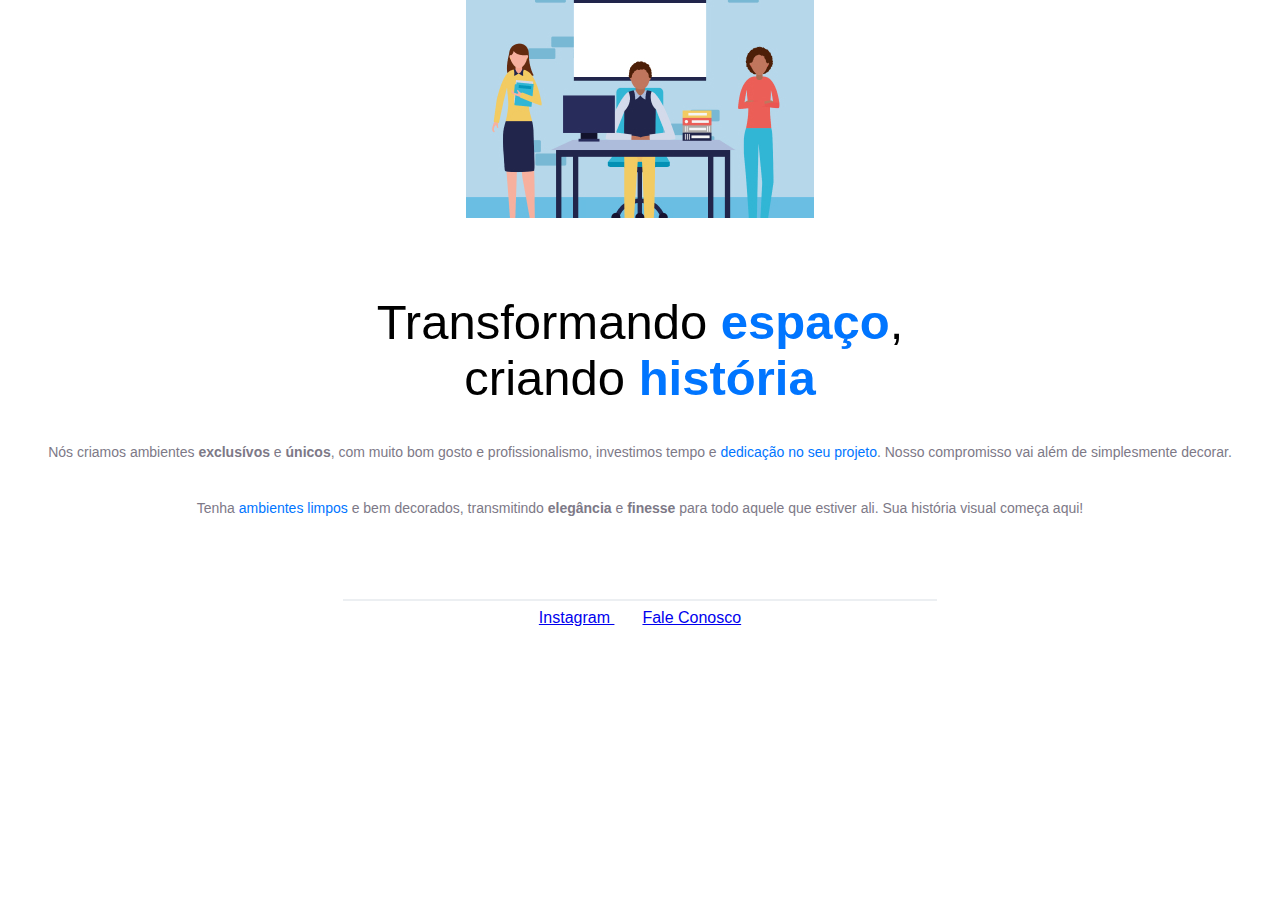
<file: index.html>
<!DOCTYPE html>
<html lang="pt-br">
<head>
    <meta charset="UTF-8">
    <meta name="viewport" content="width=device-width, initial-scale=1.0">
    <title>Página Principal</title>

    <link rel="stylesheet" type="text/css" href="style.css" />

</head>
<body>
        <div id="here">
            <img src="./img/img1.jpg" alt="Desenho de uma pessoa com uma camisa amarela com móveis"/>
        </div>

        <h1>Transformando <span>espaço</span>, </br>criando <span>história</span></h1>

        <div id="main">
            <p>
                Nós criamos ambientes <strong>exclusívos</strong> e <strong>únicos</strong>, com muito bom gosto e profissionalismo, 
                investimos tempo e <span>dedicação no seu projeto</span>. Nosso compromisso vai além de simplesmente decorar.
                </br>
                </br>
                Tenha <span>ambientes limpos</span> e bem decorados, transmitindo <strong>elegância</strong>  e <strong>finesse</strong> para todo aquele que estiver ali. 
                Sua história visual começa aqui!
            </p>
        </div>

        <div id="footer">
            <div class="line"></div>
            
            <a target="_blank" href="https://instagram.com/brunobandeiraf">
                Instagram
            </a>

            <a target="_blank" href="mailto:bruno.bf@unitins.br">
                Fale Conosco
            </a>
        </div>
            
</body>
</html>
</file>
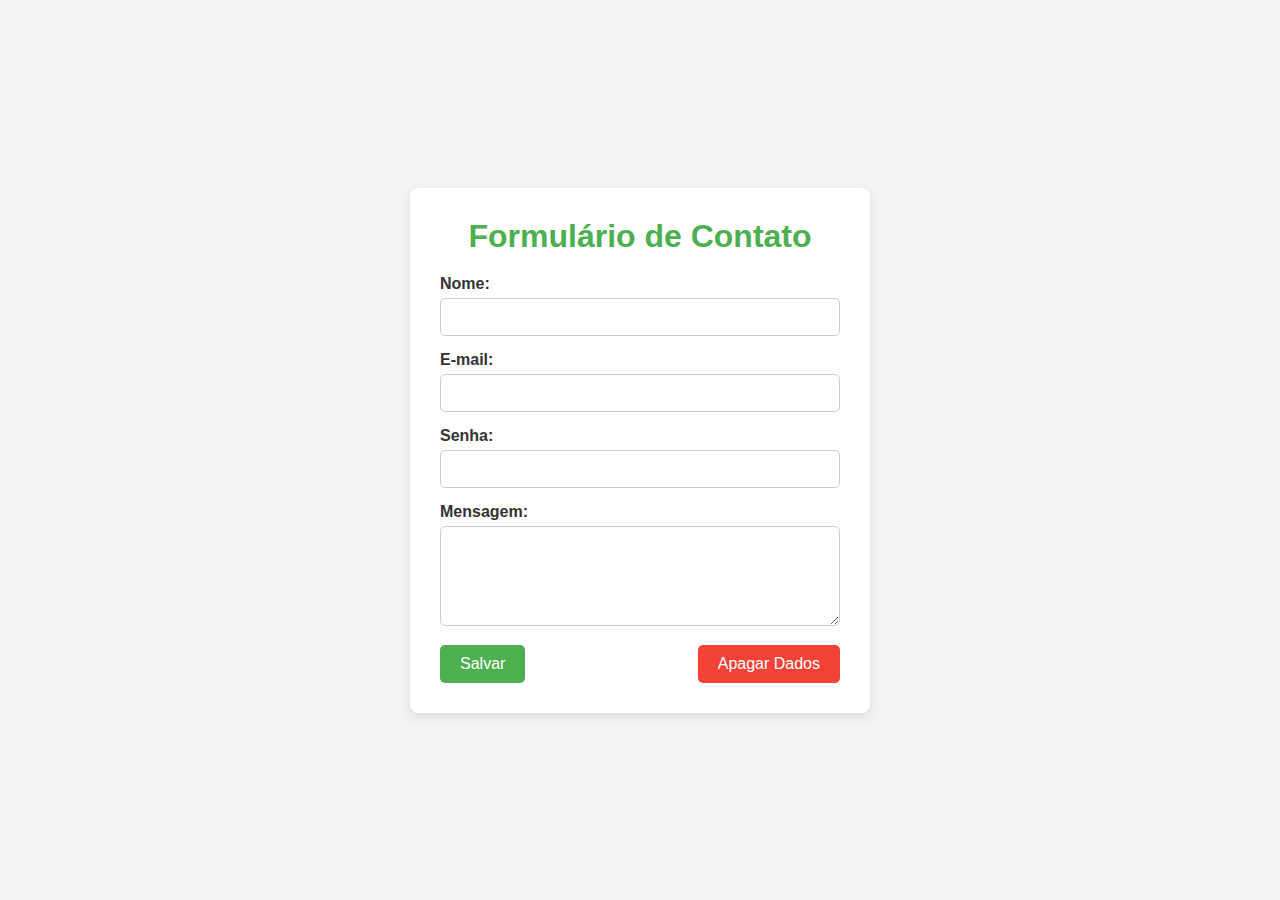
<file: 04_Aula/index.html>
<!DOCTYPE html>
<html lang="pt-BR">
<head>
    <meta charset="UTF-8">
    <meta name="viewport" content="width=device-width, initial-scale=1.0">
    <title>Formulário de Cadastro</title>
    <link rel="stylesheet" href="./css/index.css">
    <script src="./js/index.js"></script>
</head>
<body>
    <div class="container">
        <h1>Formulário de Contato</h1>
        <form id="contactForm">
            <div class="form-group">
                <label for="name"> Nome: </label>
                <input type="text" id="name"name="name" required>
            </div>    

            <div class="form-group">
                <label for="email"> E-mail: </label>
                <input type="email" id="email"name="email" required>
            </div> 

            <div class="form-group">
                <label for="password"> Senha: </label>
                <input type="password" id="password"name="password" required>
            </div>  

            <div class="form-group">
                <label for="message"> Mensagem: </label>
                <textarea id="message"name="message" required></textarea>
            </div> 

            <div class="buttons">
                <button type="button" class="save" onclick="saveForm()">Salvar</button>
                <button type="button" class="clear" onclick="clearForm()">Apagar Dados</button>
            </div>
        </form>    
    </div>
</body>
</html>
</file>
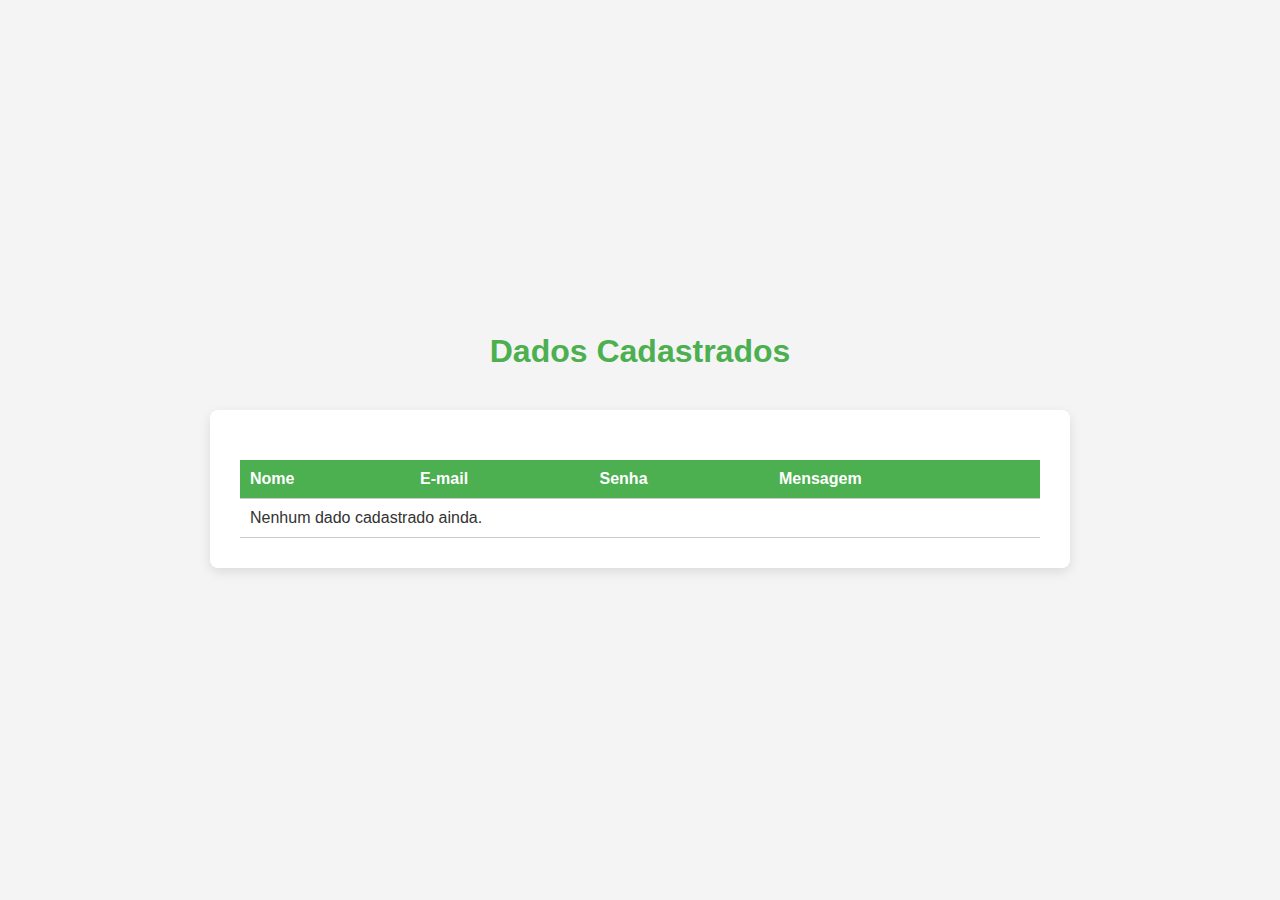
<file: 04_Aula/list.html>
<!DOCTYPE html>
<html lang="pt-BR">
<head>
    <meta charset="UTF-8">
    <meta name="viewport" content="width=device-width, initial-scale=1.0">
    <title>Lista de Dados Cadastrados</title>
    <link rel="stylesheet" href="./css/list.css">
    <script src="./js/list.js"></script>
</head>
<body>
    <h1> Dados Cadastrados</h1>
    
    <div class="container">
        <table id="dataTable">
            <thead>
                <tr>
                    <th>Nome</th>
                    <th>E-mail</th>
                    <th>Senha</th>
                    <th>Mensagem</th>
                </tr>
            </thead>
            <tbody>
                <!--Dados do LocalStorage serão listados aqui -->        
            </tbody>
        </table>
    </div>    
</body>
</html>
</file>
<file: style.css>
body {
    font-family: sans-serif;

    text-align: center;
    margin: 0;
}

#here{
    width: 593px;
    margin: 0 auto 72px;
}

/*#here img {
    margin-bottom: 72px;
}*/
 h1 {
    font-size: 49px;
    line-height: 56px;
    font-weight: normal;

    margin-bottom: 32px;
 }

 h1 span {
    color: #0075FF;
    font-weight: bold;
 }

 span {
    color: #0075FF;
 }

/*#main {
    width: 592px;
}*/

 p {
    color: #7D7987;
    font-size: 14px;
    line-height: 28px;

    margin-bottom: 77px;
    
 }

 #footer a + a {
    margin-left: 28px;
    margin-bottom: 33px;
 }


 .line {
    width: 592px;
    height: 0px;
    margin: 0 auto 8px;

    /*margin-top: 0;
    margin-left: auto;
    margin-right: auto;
    margin-bottom: 8px;*/

    border: 1px solid #ECEFF2;
 }
</file>
<file: 04_Aula/css/list.css>
body, h1, table {
    margin: 0;
    padding: 0;
}

body {
    font-family: Arial, Helvetica, sans-serif;
    background-color: #f4f4f4;
    display: flex;
    justify-content: center;
    align-items: center;
    height: 100vh;
    color: #333;
    flex-direction: column;
}

.container {
    background-color: #ffffff;
    padding: 30px;
    border-radius: 8px;
    box-shadow: 0 4px 12px rgba(0,0,0,0.1);
    width: 100%;
    max-width: 800px;
    margin-top: 20px;
}

h1 {
    text-align: center;
    color: #4CAF50;
    margin-bottom: 20px;
}

table {
    width: 100%;
    border-collapse: collapse;
    margin-top: 20px;
}

th, td {
    padding: 10px;
    text-align: left;
    border-bottom: 1px solid #ccc;
}

th {
    background-color: #4CAF50;
    color: white;
}

tr:nth-child(){
    background-color: #f2f2f2;
}
</file>
<file: 04_Aula/css/index.css>
/* Resetando alguns estilos padrão */
 body, h1, form {
    margin: 0;
    padding: 0;
 }
 
 body {
     font-family: Arial, sans-serif;
     background-color: #f4f4f4; /* Cor de fundo clara para a página */
     display: flex;
     justify-content: center;
     align-items: center;
     height: 100vh; /* Ocupa toda a altura da tela */
     color: #333;
 }
 
 .container {
     background-color: #ffffff; /* Cor de fundo para a div */
     padding: 30px;
     border-radius: 8px;
     box-shadow: 0 4px 12px rgba(0, 0, 0, 0.1); /* Sombra para dar profundidade */
     width: 100%;
     max-width: 400px; /* Largura máxima para o formulário */
 }
 
 h1 {
     text-align: center;
     color: #4CAF50; /* Cor do título */
     margin-bottom: 20px;
 }
 
 .form-group {
     margin-bottom: 15px;
 }
 
 label {
     display: block;
     margin-bottom: 5px;
     font-weight: bold;
 }
 
 input[type="text"], input[type="email"], input[type="password"], textarea {
     width: 100%; 
     padding: 10px; 
     border: 1px solid #ccc; /* Define a borda do campo com uma cor cinza clara */
     border-radius: 5px; /* Arredonda os cantos da borda para um visual mais suave */
     font-size: 14px; 
     box-sizing: border-box; /* Garante que o padding e a borda sejam incluídos no cálculo da largura e altura do elemento */
 }
 
 
 textarea {
     resize: vertical; /* Permite que o usuário redimensione a área de texto apenas na direção vertical */
     height: 100px; 
 }
 
 .buttons {
     display: flex; /* Usa o Flexbox para organizar os botões dentro do contêiner */
     justify-content: space-between; /* Distribui os botões de forma que fiquem igualmente espaçados ao longo do eixo horizontal */
 }
 
 button {
     padding: 10px 20px;
     border: none;
     border-radius: 5px;
     font-size: 16px;
     cursor: pointer;
    /* Adiciona uma transição suave na mudança de cor de fundo */
     transition: background-color 0.3s; 
 
 }
 
 button.save {
     background-color: #4CAF50;
     color: white;
 }
 
 /* Efeito ao passar o mouse sobre o botão "Salvar" */
 button.save:hover {
     background-color: #45a049; 
 }
 
 /* Estilo para o botão "Apagar Dados" */
 button.clear {
     background-color: #f44336; 
     color: white; 
 }
 
 button.clear:hover {
     background-color: #e53935;
 }
</file>
